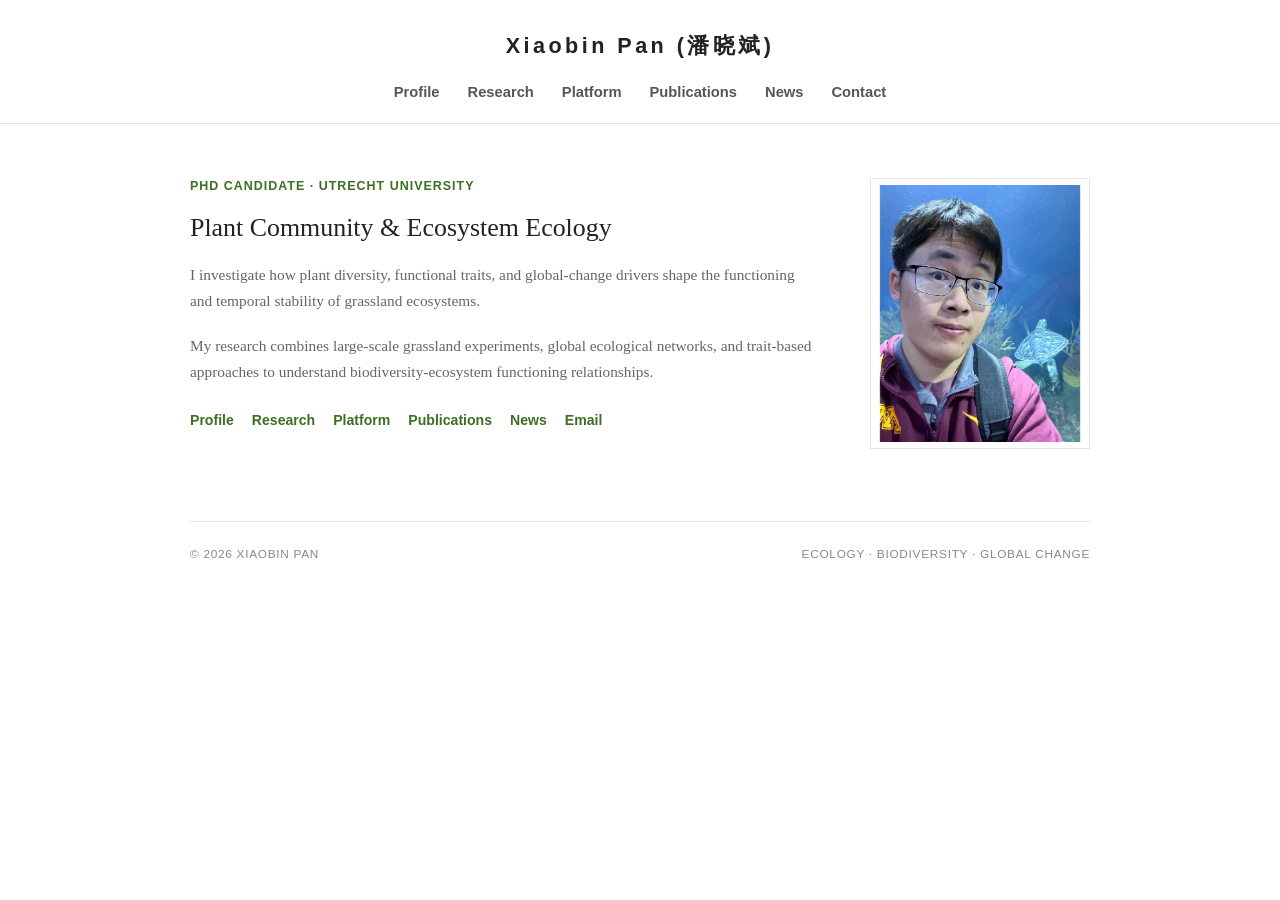
<file: index.html>
<!DOCTYPE html>
<html lang="en">
<head>
  <meta charset="UTF-8" />
  <meta name="viewport" content="width=device-width, initial-scale=1.0" />
  <meta name="description" content="Academic homepage for Xiaobin Pan, PhD Candidate in Ecology and Biodiversity at Utrecht University." />
  <title>Xiaobin Pan | Ecology &amp; Biodiversity</title>
  <script async src="https://www.googletagmanager.com/gtag/js?id=G-Z6T6BQZJZX"></script>
  <script>
    window.dataLayer = window.dataLayer || [];
    function gtag(){dataLayer.push(arguments);}
    gtag('js', new Date());
    gtag('config', 'G-Z6T6BQZJZX');
  </script>
  <link rel="stylesheet" href="assets/styles.css" />
</head>
<body>
  <header class="site-header">
    <nav class="nav" aria-label="Primary navigation">
      <a class="brand" href="index.html">Xiaobin Pan (潘晓斌)</a>
      <div class="nav-links">
        <a href="profile.html">Profile</a>
        <a href="research.html">Research</a>
        <a href="platform.html">Platform</a>
        <a href="publications.html">Publications</a>
        <a href="news.html">News</a>
        <a href="contact.html">Contact</a>
      </div>
    </nav>
  </header>

  <main class="home">
    <div class="home-main">
      <p class="eyebrow">PhD Candidate &middot; Utrecht University</p>
      <h1>Plant Community &amp; Ecosystem Ecology</h1>
      <p class="subtitle">I investigate how plant diversity, functional traits, and global-change drivers shape the functioning and temporal stability of grassland ecosystems.</p>
      <p class="subtitle">My research combines large-scale grassland experiments, global ecological networks, and trait-based approaches to understand biodiversity-ecosystem functioning relationships.</p>
      <div class="plain-links">
        <a href="profile.html">Profile</a>
        <a href="research.html">Research</a>
        <a href="platform.html">Platform</a>
        <a href="publications.html">Publications</a>
        <a href="news.html">News</a>
        <a href="mailto:x.pan1@uu.nl">Email</a>
      </div>
    </div>

    <div class="hero-media" aria-label="Profile photo and quick facts">
      <div class="portrait-panel">
        <img src="assets/profile-portrait.jpeg" alt="Portrait of Xiaobin Pan" />
      </div>
    </div>
  </main>

  <footer class="footer">
    <span>&copy; 2026 Xiaobin Pan</span>
    <span>Ecology &middot; Biodiversity &middot; Global Change</span>
  </footer>
</body>
</html>
</file>
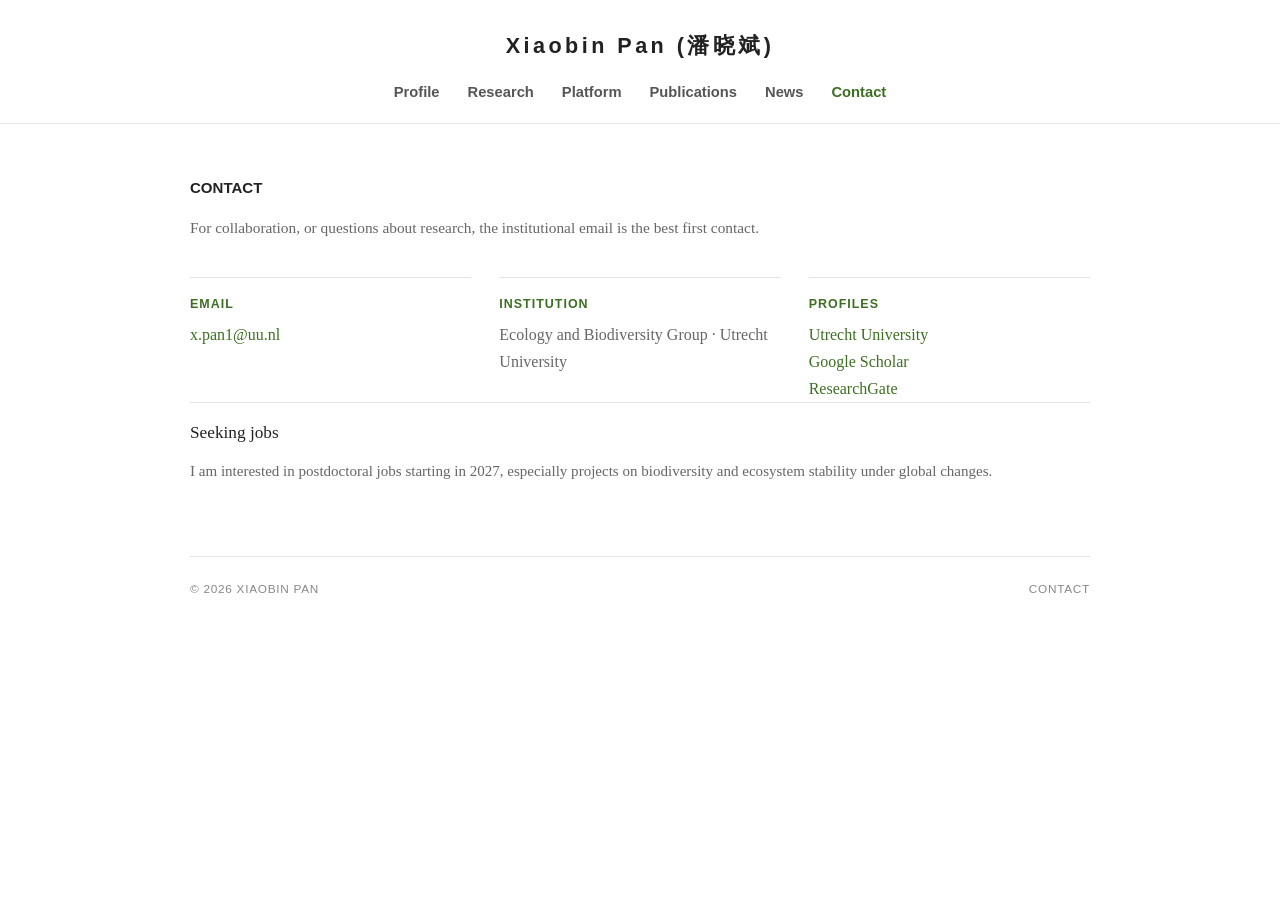
<file: contact.html>
<!DOCTYPE html>
<html lang="en">
<head>
  <meta charset="UTF-8" />
  <meta name="viewport" content="width=device-width, initial-scale=1.0" />
  <title>Contact | Xiaobin Pan</title>
  <script async src="https://www.googletagmanager.com/gtag/js?id=G-Z6T6BQZJZX"></script>
  <script>
    window.dataLayer = window.dataLayer || [];
    function gtag(){dataLayer.push(arguments);}
    gtag('js', new Date());
    gtag('config', 'G-Z6T6BQZJZX');
  </script>
  <link rel="stylesheet" href="assets/styles.css" />
</head>
<body>
  <header class="site-header">
    <nav class="nav" aria-label="Primary navigation">
      <a class="brand" href="index.html">Xiaobin Pan (潘晓斌)</a>
      <div class="nav-links">
        <a href="profile.html">Profile</a>
        <a href="research.html">Research</a>
        <a href="platform.html">Platform</a>
        <a href="publications.html">Publications</a>
        <a href="news.html">News</a>
        <a class="active" href="contact.html">Contact</a>
      </div>
    </nav>
  </header>

  <main>
    <section class="page">
      <div class="page-head">
        <p class="label">Contact</p>
        <div>
          <p class="lead">For collaboration, or questions about research, the institutional email is the best first contact.</p>
        </div>
      </div>

      <div class="contact-grid">
        <div class="contact-card">
          <span>Email</span>
          <a href="mailto:x.pan1@uu.nl">x.pan1@uu.nl</a>
        </div>
        <div class="contact-card">
          <span>Institution</span>
          <p>Ecology and Biodiversity Group &middot; Utrecht University</p>
        </div>
        <div class="contact-card">
          <span>Profiles</span>
          <a href="https://www.uu.nl/staff/XPan1" target="_blank" rel="noopener">Utrecht University</a><br />
          <a href="https://scholar.google.com/citations?user=YagwHn0AAAAJ" target="_blank" rel="noopener">Google Scholar</a><br />
          <a href="https://www.researchgate.net/profile/Xiaobin-Pan" target="_blank" rel="noopener">ResearchGate</a>
        </div>
      </div>

      <div class="note-band">
        <div>
          <h2>Seeking jobs</h2>
          <p>I am interested in postdoctoral jobs starting in 2027, especially projects on biodiversity and ecosystem stability under global changes.</p>
        </div>
      </div>
    </section>
  </main>

  <footer class="footer">
    <span>&copy; 2026 Xiaobin Pan</span>
    <span>Contact</span>
  </footer>
</body>
</html>
</file>
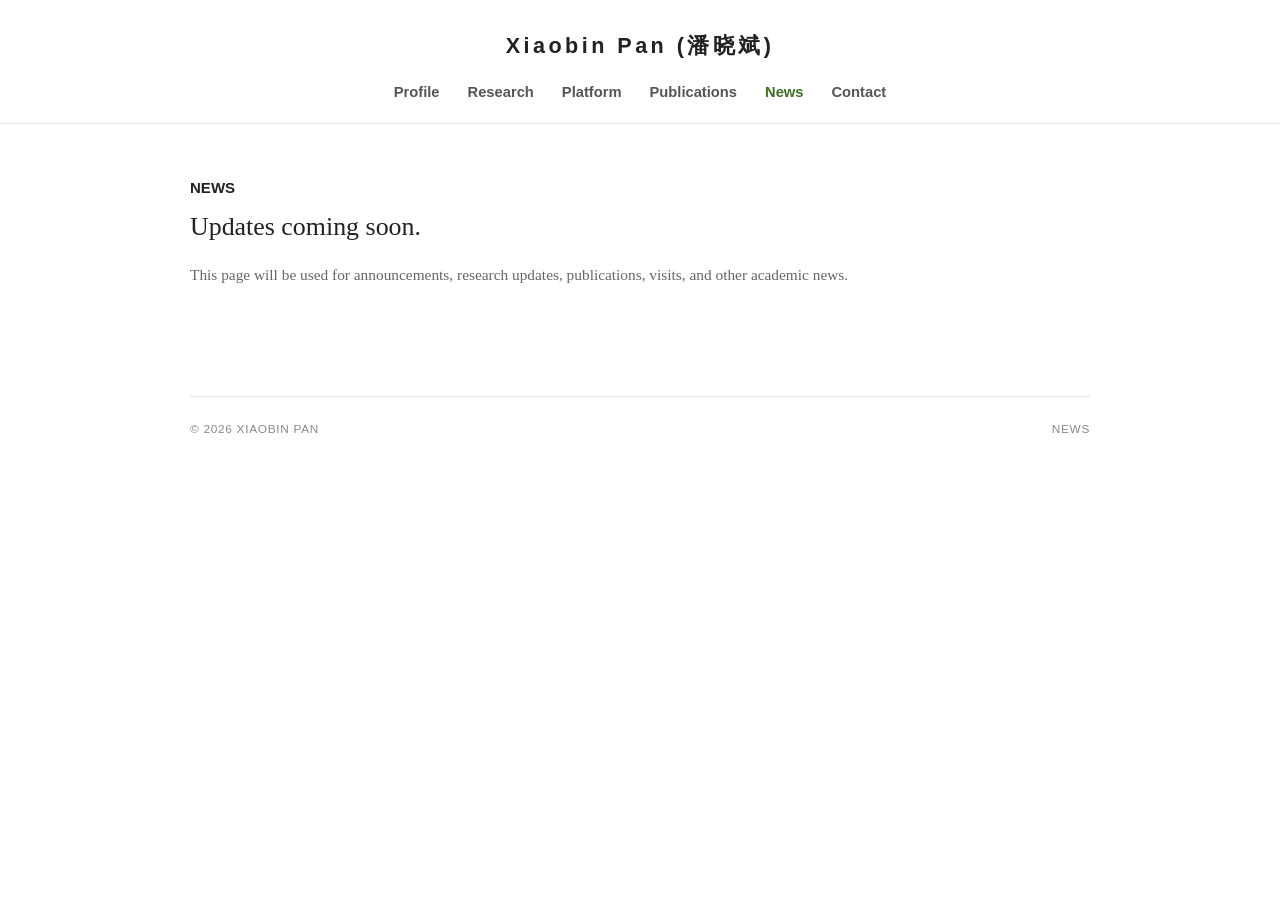
<file: news.html>
<!DOCTYPE html>
<html lang="en">
<head>
  <meta charset="UTF-8" />
  <meta name="viewport" content="width=device-width, initial-scale=1.0" />
  <title>News | Xiaobin Pan</title>
  <script async src="https://www.googletagmanager.com/gtag/js?id=G-Z6T6BQZJZX"></script>
  <script>
    window.dataLayer = window.dataLayer || [];
    function gtag(){dataLayer.push(arguments);}
    gtag('js', new Date());
    gtag('config', 'G-Z6T6BQZJZX');
  </script>
  <link rel="stylesheet" href="assets/styles.css" />
</head>
<body>
  <header class="site-header">
    <nav class="nav" aria-label="Primary navigation">
      <a class="brand" href="index.html">Xiaobin Pan (潘晓斌)</a>
      <div class="nav-links">
        <a href="profile.html">Profile</a>
        <a href="research.html">Research</a>
        <a href="platform.html">Platform</a>
        <a href="publications.html">Publications</a>
        <a class="active" href="news.html">News</a>
        <a href="contact.html">Contact</a>
      </div>
    </nav>
  </header>

  <main>
    <section class="page">
      <div class="page-head">
        <p class="label">News</p>
        <div>
          <h1>Updates coming soon.</h1>
          <p class="lead">This page will be used for announcements, research updates, publications, visits, and other academic news.</p>
        </div>
      </div>
    </section>
  </main>

  <footer class="footer">
    <span>&copy; 2026 Xiaobin Pan</span>
    <span>News</span>
  </footer>
</body>
</html>
</file>
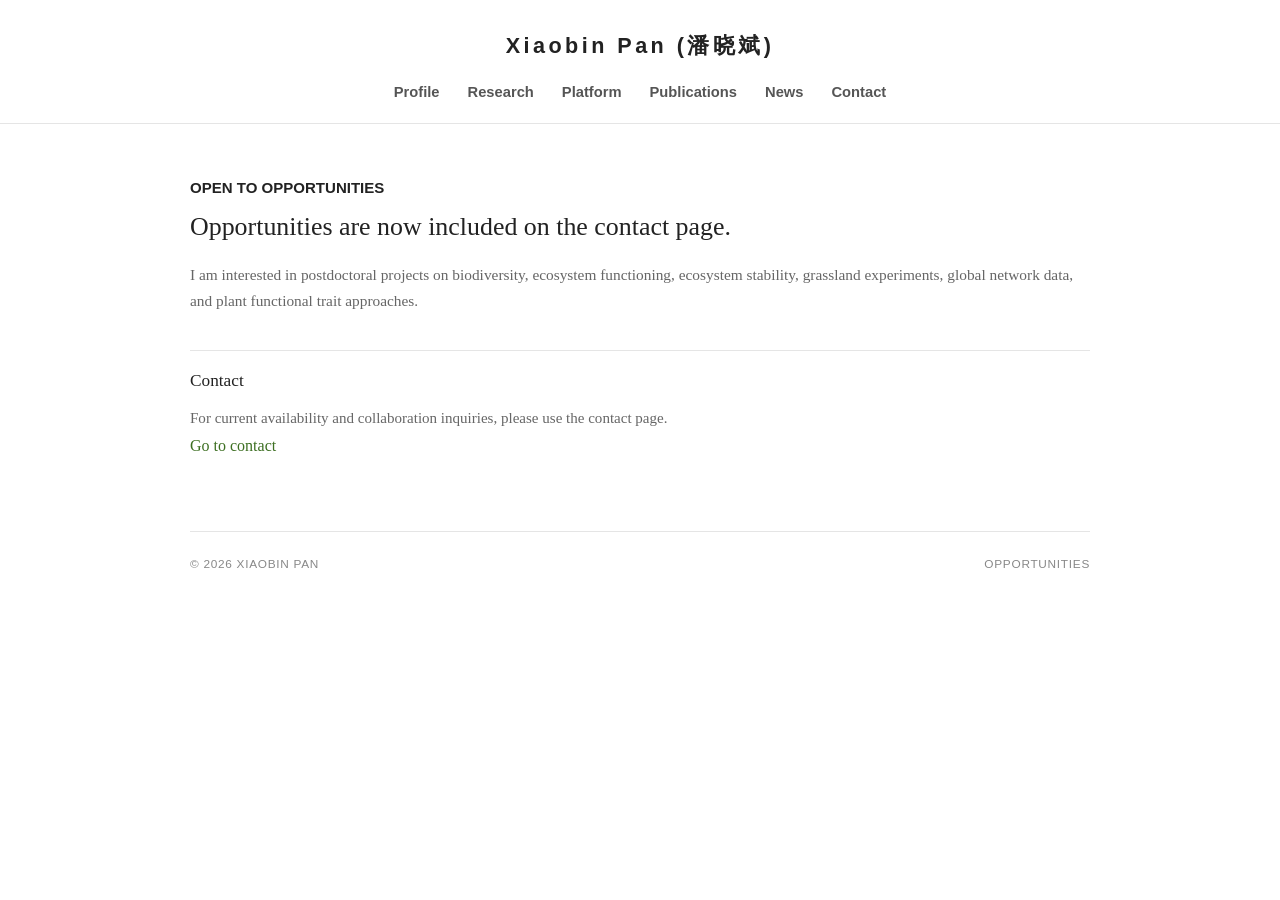
<file: opportunities.html>
<!DOCTYPE html>
<html lang="en">
<head>
  <meta charset="UTF-8" />
  <meta name="viewport" content="width=device-width, initial-scale=1.0" />
  <title>Opportunities | Xiaobin Pan</title>
  <script async src="https://www.googletagmanager.com/gtag/js?id=G-Z6T6BQZJZX"></script>
  <script>
    window.dataLayer = window.dataLayer || [];
    function gtag(){dataLayer.push(arguments);}
    gtag('js', new Date());
    gtag('config', 'G-Z6T6BQZJZX');
  </script>
  <link rel="stylesheet" href="assets/styles.css" />
</head>
<body>
  <header class="site-header">
    <nav class="nav" aria-label="Primary navigation">
      <a class="brand" href="index.html">Xiaobin Pan (潘晓斌)</a>
      <div class="nav-links">
        <a href="profile.html">Profile</a>
        <a href="research.html">Research</a>
        <a href="platform.html">Platform</a>
        <a href="publications.html">Publications</a>
        <a href="news.html">News</a>
        <a href="contact.html">Contact</a>
      </div>
    </nav>
  </header>

  <main>
    <section class="page">
      <div class="page-head">
        <p class="label">Open To Opportunities</p>
        <div>
          <h1>Opportunities are now included on the contact page.</h1>
          <p class="lead">I am interested in postdoctoral projects on biodiversity, ecosystem functioning, ecosystem stability, grassland experiments, global network data, and plant functional trait approaches.</p>
        </div>
      </div>

      <div class="note-band">
        <div>
          <h2>Contact</h2>
          <p>For current availability and collaboration inquiries, please use the contact page.</p>
        </div>
        <a href="contact.html">Go to contact</a>
      </div>
    </section>
  </main>

  <footer class="footer">
    <span>&copy; 2026 Xiaobin Pan</span>
    <span>Opportunities</span>
  </footer>
</body>
</html>
</file>
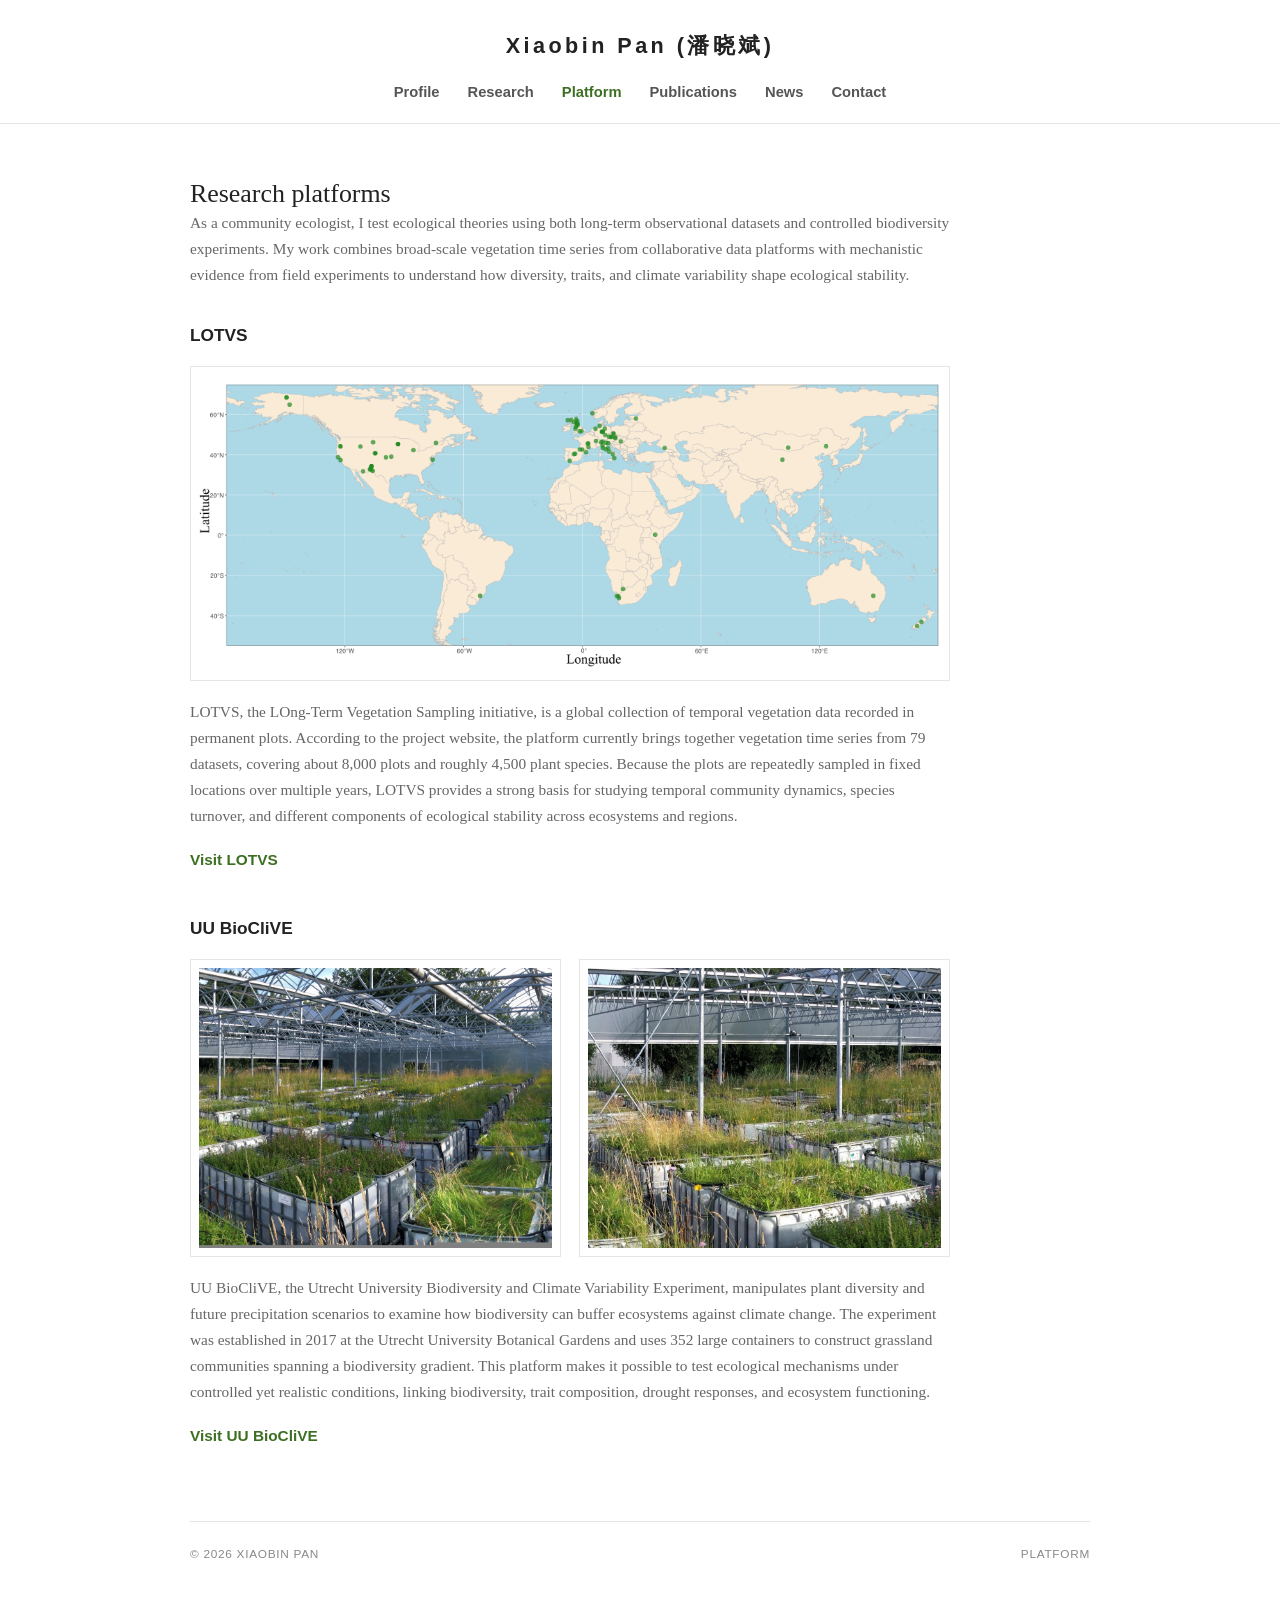
<file: platform.html>
<!DOCTYPE html>
<html lang="en">
<head>
  <meta charset="UTF-8" />
  <meta name="viewport" content="width=device-width, initial-scale=1.0" />
  <title>Platform | Xiaobin Pan</title>
  <script async src="https://www.googletagmanager.com/gtag/js?id=G-Z6T6BQZJZX"></script>
  <script>
    window.dataLayer = window.dataLayer || [];
    function gtag(){dataLayer.push(arguments);}
    gtag('js', new Date());
    gtag('config', 'G-Z6T6BQZJZX');
  </script>
  <link rel="stylesheet" href="assets/styles.css" />
</head>
<body>
  <header class="site-header">
    <nav class="nav" aria-label="Primary navigation">
      <a class="brand" href="index.html">Xiaobin Pan (潘晓斌)</a>
      <div class="nav-links">
        <a href="profile.html">Profile</a>
        <a href="research.html">Research</a>
        <a class="active" href="platform.html">Platform</a>
        <a href="publications.html">Publications</a>
        <a href="news.html">News</a>
        <a href="contact.html">Contact</a>
      </div>
    </nav>
  </header>

  <main>
    <section class="page">
      <div class="page-head">
        <div>
          <h1>Research platforms</h1>
          <p class="platform-intro">As a community ecologist, I test ecological theories using both long-term observational datasets and controlled biodiversity experiments. My work combines broad-scale vegetation time series from collaborative data platforms with mechanistic evidence from field experiments to understand how diversity, traits, and climate variability shape ecological stability.</p>
        </div>
      </div>

      <div class="platform-list">
        <article class="platform-item">
          <h2>LOTVS</h2>
          <figure>
            <img src="assets/platform-lotvs-figs1.png" alt="Global distribution of LOTVS datasets shown on a world map" />
          </figure>
          <p>LOTVS, the LOng-Term Vegetation Sampling initiative, is a global collection of temporal vegetation data recorded in permanent plots. According to the project website, the platform currently brings together vegetation time series from 79 datasets, covering about 8,000 plots and roughly 4,500 plant species. Because the plots are repeatedly sampled in fixed locations over multiple years, LOTVS provides a strong basis for studying temporal community dynamics, species turnover, and different components of ecological stability across ecosystems and regions.</p>
          <p class="platform-link"><a href="https://lotvs.csic.es/" target="_blank" rel="noopener noreferrer">Visit LOTVS</a></p>
        </article>

        <article class="platform-item">
          <h2>UU BioCliVE</h2>
          <div class="platform-gallery">
            <figure>
              <img src="assets/platform-bioclive.jpg" alt="Wide view across the experimental containers and greenhouse structure at the Utrecht University BioCliVE platform" />
            </figure>
            <figure>
              <img src="assets/platform-bioclive-clean-2.jpg" alt="Perspective view through the greenhouse structure and grassland experiment at UU BioCliVE" />
            </figure>
          </div>
          <p>UU BioCliVE, the Utrecht University Biodiversity and Climate Variability Experiment, manipulates plant diversity and future precipitation scenarios to examine how biodiversity can buffer ecosystems against climate change. The experiment was established in 2017 at the Utrecht University Botanical Gardens and uses 352 large containers to construct grassland communities spanning a biodiversity gradient. This platform makes it possible to test ecological mechanisms under controlled yet realistic conditions, linking biodiversity, trait composition, drought responses, and ecosystem functioning.</p>
          <p class="platform-link"><a href="https://www.uu.nl/en/research/ecology-and-biodiversity/research/uu-bioclive" target="_blank" rel="noopener noreferrer">Visit UU BioCliVE</a></p>
        </article>
      </div>
    </section>
  </main>

  <footer class="footer">
    <span>&copy; 2026 Xiaobin Pan</span>
    <span>Platform</span>
  </footer>
</body>
</html>
</file>
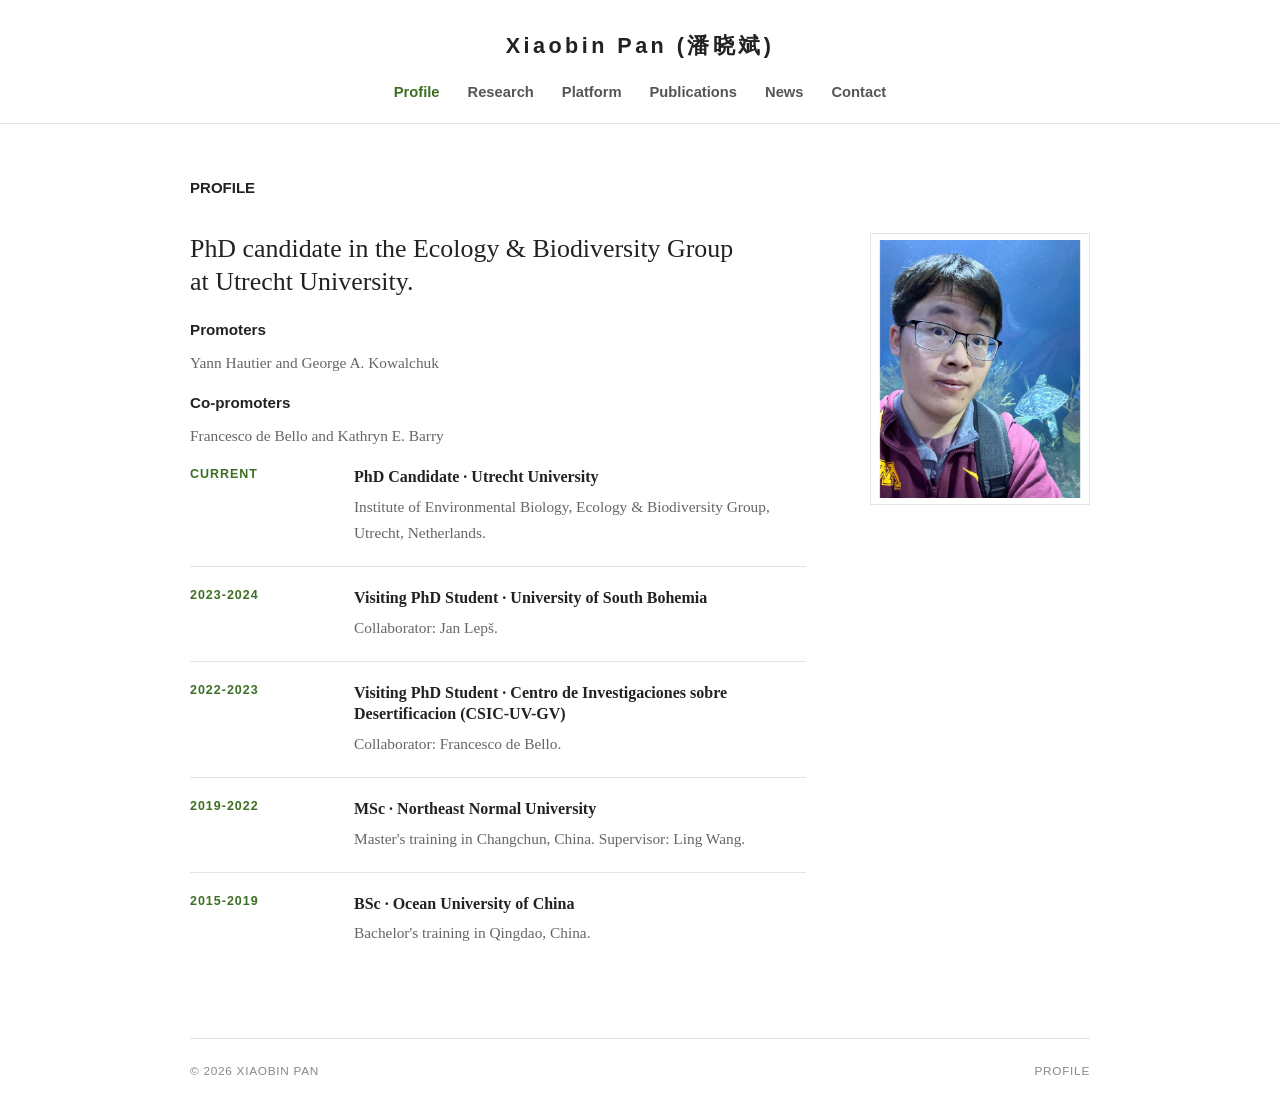
<file: profile.html>
<!DOCTYPE html>
<html lang="en">
<head>
  <meta charset="UTF-8" />
  <meta name="viewport" content="width=device-width, initial-scale=1.0" />
  <title>Profile | Xiaobin Pan</title>
  <script async src="https://www.googletagmanager.com/gtag/js?id=G-Z6T6BQZJZX"></script>
  <script>
    window.dataLayer = window.dataLayer || [];
    function gtag(){dataLayer.push(arguments);}
    gtag('js', new Date());
    gtag('config', 'G-Z6T6BQZJZX');
  </script>
  <link rel="stylesheet" href="assets/styles.css" />
</head>
<body>
  <header class="site-header">
    <nav class="nav" aria-label="Primary navigation">
      <a class="brand" href="index.html">Xiaobin Pan (潘晓斌)</a>
      <div class="nav-links">
        <a class="active" href="profile.html">Profile</a>
        <a href="research.html">Research</a>
        <a href="platform.html">Platform</a>
        <a href="publications.html">Publications</a>
        <a href="news.html">News</a>
        <a href="contact.html">Contact</a>
      </div>
    </nav>
  </header>

  <main>
    <section class="page">
      <div class="page-head">
        <p class="label">Profile</p>
      </div>

      <div class="profile-layout">
        <div class="profile-main">
          <h1>PhD candidate in the Ecology &amp; Biodiversity Group at Utrecht University.</h1>

          <div class="profile-intro">
            <div class="profile-block">
              <h3>Promoters</h3>
              <p>Yann Hautier and George A. Kowalchuk</p>

               <h3>Co-promoters</h3>
              <p>Francesco de Bello and Kathryn E. Barry</p>

            </div>
          </div>
          <div class="timeline">
            <article class="role">
              <time>Current</time>
              <div>
                <h3>PhD Candidate &middot; Utrecht University</h3>
                <p>Institute of Environmental Biology, Ecology &amp; Biodiversity Group, Utrecht, Netherlands.</p>
              </div>
            </article>
            <article class="role">
              <time>2023-2024</time>
              <div>
                <h3>Visiting PhD Student &middot; University of South Bohemia</h3>
                <p>Collaborator: Jan Lepš.</p>
              </div>
            </article>
            <article class="role">
              <time>2022-2023</time>
              <div>
                <h3>Visiting PhD Student &middot; Centro de Investigaciones sobre Desertificacion (CSIC-UV-GV)</h3>
                <p>Collaborator: Francesco de Bello.</p>
              </div>
            </article>
            <article class="role">
              <time>2019-2022</time>
              <div>
                <h3>MSc &middot; Northeast Normal University</h3>
                <p>Master's training in Changchun, China. Supervisor: Ling Wang.</p>
              </div>
            </article>
            <article class="role">
              <time>2015-2019</time>
              <div>
                <h3>BSc &middot; Ocean University of China</h3>
                <p>Bachelor's training in Qingdao, China.</p>
              </div>
            </article>
          </div>
        </div>

        <aside class="profile-photo">
          <div class="portrait-panel">
            <img src="assets/profile-portrait.jpeg" alt="Portrait of Xiaobin Pan" />
          </div>
        </aside>
      </div>
    </section>
  </main>

  <footer class="footer">
    <span>&copy; 2026 Xiaobin Pan</span>
    <span>Profile</span>
  </footer>
</body>
</html>
</file>
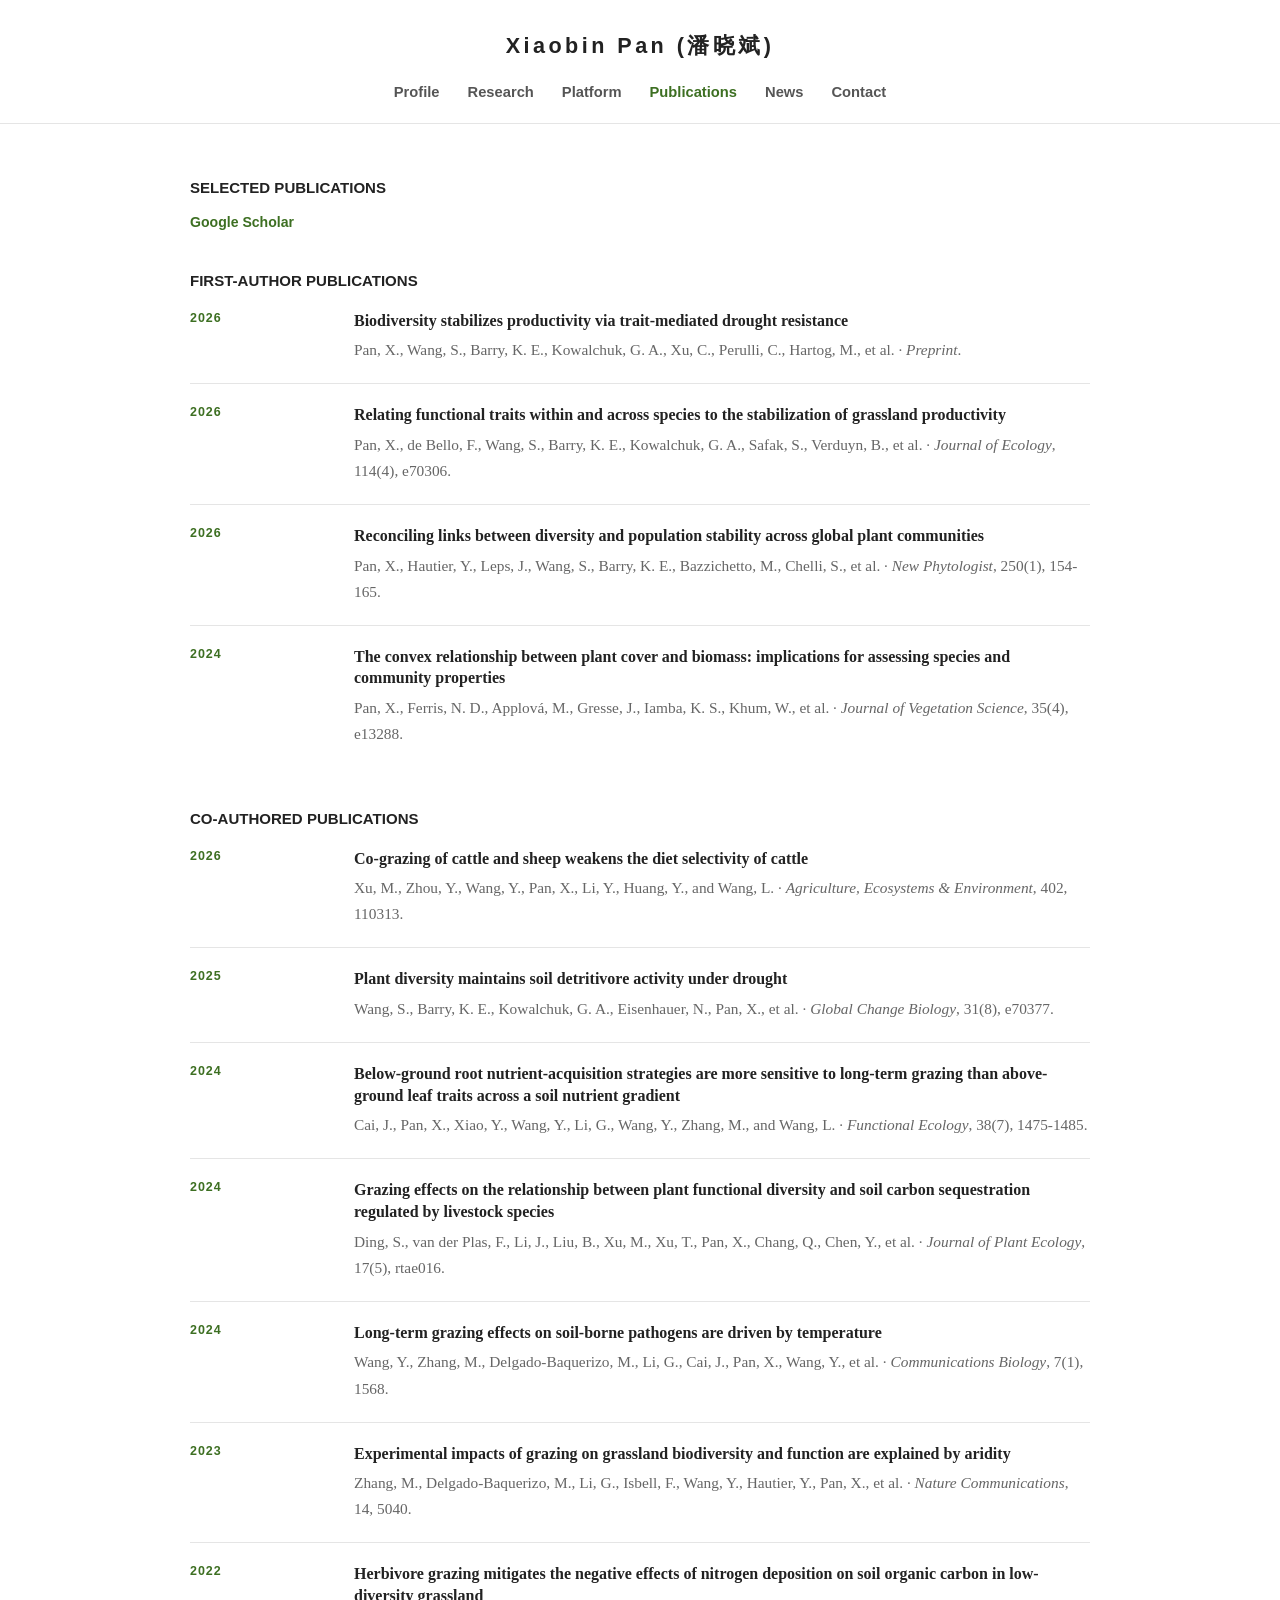
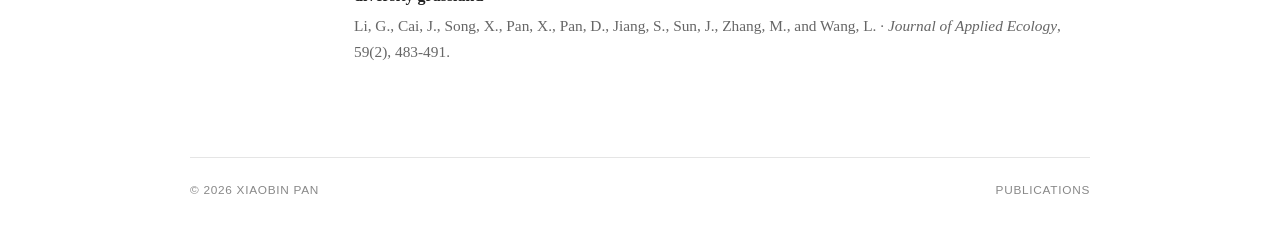
<file: publications.html>
<!DOCTYPE html>
<html lang="en">
<head>
  <meta charset="UTF-8" />
  <meta name="viewport" content="width=device-width, initial-scale=1.0" />
  <title>Publications | Xiaobin Pan</title>
  <script async src="https://www.googletagmanager.com/gtag/js?id=G-Z6T6BQZJZX"></script>
  <script>
    window.dataLayer = window.dataLayer || [];
    function gtag(){dataLayer.push(arguments);}
    gtag('js', new Date());
    gtag('config', 'G-Z6T6BQZJZX');
  </script>
  <link rel="stylesheet" href="assets/styles.css" />
</head>
<body>
  <header class="site-header">
    <nav class="nav" aria-label="Primary navigation">
      <a class="brand" href="index.html">Xiaobin Pan (潘晓斌)</a>
      <div class="nav-links">
        <a href="profile.html">Profile</a>
        <a href="research.html">Research</a>
        <a href="platform.html">Platform</a>
        <a class="active" href="publications.html">Publications</a>
        <a href="news.html">News</a>
        <a href="contact.html">Contact</a>
      </div>
    </nav>
  </header>

  <main>
    <section class="page">
      <div class="page-head">
        <p class="label">Selected Publications</p>
        <div>
          <p class="page-link"><a href="https://scholar.google.com/citations?user=YagwHn0AAAAJ&amp;hl=en" target="_blank" rel="noopener noreferrer">Google Scholar</a></p>
        </div>
      </div>

      <section class="pub-section" aria-labelledby="first-author-publications">
        <h2 id="first-author-publications" class="section-heading">First-author publications</h2>
        <div class="pub-list">
          <article class="pub first-author">
            <div class="year">2026</div>
            <div>
              <h3>Biodiversity stabilizes productivity via trait-mediated drought resistance</h3>
              <p>Pan, X., Wang, S., Barry, K. E., Kowalchuk, G. A., Xu, C., Perulli, C., Hartog, M., et al. &middot; <em>Preprint</em>.</p>
            </div>
          </article>
          <article class="pub first-author">
            <div class="year">2026</div>
            <div>
              <h3>Relating functional traits within and across species to the stabilization of grassland productivity</h3>
              <p>Pan, X., de Bello, F., Wang, S., Barry, K. E., Kowalchuk, G. A., Safak, S., Verduyn, B., et al. &middot; <em>Journal of Ecology</em>, 114(4), e70306.</p>
            </div>
          </article>
          <article class="pub first-author">
            <div class="year">2026</div>
            <div>
              <h3>Reconciling links between diversity and population stability across global plant communities</h3>
              <p>Pan, X., Hautier, Y., Leps, J., Wang, S., Barry, K. E., Bazzichetto, M., Chelli, S., et al. &middot; <em>New Phytologist</em>, 250(1), 154-165.</p>
            </div>
          </article>
          <article class="pub first-author">
            <div class="year">2024</div>
            <div>
              <h3>The convex relationship between plant cover and biomass: implications for assessing species and community properties</h3>
              <p>Pan, X., Ferris, N. D., Applov&aacute;, M., Gresse, J., Iamba, K. S., Khum, W., et al. &middot; <em>Journal of Vegetation Science</em>, 35(4), e13288.</p>
            </div>
          </article>
        </div>
      </section>

      <section class="pub-section" aria-labelledby="coauthored-publications">
        <h2 id="coauthored-publications" class="section-heading">Co-authored publications</h2>
        <div class="pub-list">
          <article class="pub">
            <div class="year">2026</div>
            <div>
              <h3>Co-grazing of cattle and sheep weakens the diet selectivity of cattle</h3>
              <p>Xu, M., Zhou, Y., Wang, Y., Pan, X., Li, Y., Huang, Y., and Wang, L. &middot; <em>Agriculture, Ecosystems &amp; Environment</em>, 402, 110313.</p>
            </div>
          </article>
          <article class="pub">
            <div class="year">2025</div>
            <div>
              <h3>Plant diversity maintains soil detritivore activity under drought</h3>
              <p>Wang, S., Barry, K. E., Kowalchuk, G. A., Eisenhauer, N., Pan, X., et al. &middot; <em>Global Change Biology</em>, 31(8), e70377.</p>
            </div>
          </article>
          <article class="pub">
            <div class="year">2024</div>
            <div>
              <h3>Below-ground root nutrient-acquisition strategies are more sensitive to long-term grazing than above-ground leaf traits across a soil nutrient gradient</h3>
              <p>Cai, J., Pan, X., Xiao, Y., Wang, Y., Li, G., Wang, Y., Zhang, M., and Wang, L. &middot; <em>Functional Ecology</em>, 38(7), 1475-1485.</p>
            </div>
          </article>
          <article class="pub">
            <div class="year">2024</div>
            <div>
              <h3>Grazing effects on the relationship between plant functional diversity and soil carbon sequestration regulated by livestock species</h3>
              <p>Ding, S., van der Plas, F., Li, J., Liu, B., Xu, M., Xu, T., Pan, X., Chang, Q., Chen, Y., et al. &middot; <em>Journal of Plant Ecology</em>, 17(5), rtae016.</p>
            </div>
          </article>
          <article class="pub">
            <div class="year">2024</div>
            <div>
              <h3>Long-term grazing effects on soil-borne pathogens are driven by temperature</h3>
              <p>Wang, Y., Zhang, M., Delgado-Baquerizo, M., Li, G., Cai, J., Pan, X., Wang, Y., et al. &middot; <em>Communications Biology</em>, 7(1), 1568.</p>
            </div>
          </article>
          <article class="pub">
            <div class="year">2023</div>
            <div>
              <h3>Experimental impacts of grazing on grassland biodiversity and function are explained by aridity</h3>
              <p>Zhang, M., Delgado-Baquerizo, M., Li, G., Isbell, F., Wang, Y., Hautier, Y., Pan, X., et al. &middot; <em>Nature Communications</em>, 14, 5040.</p>
            </div>
          </article>
          <article class="pub">
            <div class="year">2022</div>
            <div>
              <h3>Herbivore grazing mitigates the negative effects of nitrogen deposition on soil organic carbon in low-diversity grassland</h3>
              <p>Li, G., Cai, J., Song, X., Pan, X., Pan, D., Jiang, S., Sun, J., Zhang, M., and Wang, L. &middot; <em>Journal of Applied Ecology</em>, 59(2), 483-491.</p>
            </div>
          </article>
        </div>
      </section>
    </section>
  </main>

  <footer class="footer">
    <span>&copy; 2026 Xiaobin Pan</span>
    <span>Publications</span>
  </footer>
</body>
</html>
</file>
<file: assets/styles.css>
:root {
  --ink: #222222;
  --muted: #666666;
  --line: #e5e5e5;
  --accent: #3d6f22;
  --white: #ffffff;
}

* {
  box-sizing: border-box;
}

body {
  margin: 0;
  background: var(--white);
  color: var(--ink);
  font-family: Georgia, "Times New Roman", serif;
  font-size: 16px;
  line-height: 1.7;
}

a {
  color: var(--accent);
  text-decoration: none;
}

a:hover {
  text-decoration: underline;
}

img {
  display: block;
  max-width: 100%;
}

.site-header {
  border-bottom: 1px solid var(--line);
  padding: 34px 0 18px;
}

.nav {
  width: min(900px, calc(100% - 36px));
  margin: 0 auto;
  display: grid;
  gap: 22px;
  justify-items: center;
}

.brand {
  color: var(--ink);
  font-family: Arial, Helvetica, sans-serif;
  font-size: 1.35rem;
  font-weight: 700;
  letter-spacing: 0.16em;
  line-height: 1.1;
}

.brand:hover {
  text-decoration: none;
}

.nav-links {
  display: flex;
  flex-wrap: wrap;
  justify-content: center;
  gap: 28px;
  color: #555555;
  font-family: Arial, Helvetica, sans-serif;
  font-size: 0.92rem;
  font-weight: 700;
}

.nav-links a {
  color: inherit;
  text-decoration: none;
}

.nav-links a:hover,
.nav-links a.active {
  color: var(--accent);
}

.home,
.page,
.footer {
  width: min(900px, calc(100% - 36px));
  margin: 0 auto;
}

.home,
.page {
  padding: 54px 0 72px;
}

.home {
  display: grid;
  grid-template-columns: minmax(0, 1fr) 220px;
  gap: 52px;
  align-items: start;
}

.home-main,
.page-main {
  max-width: 680px;
}

.eyebrow,
.label,
.visual-title,
.contact-card span,
.role time,
.year {
  color: var(--accent);
  font-family: Arial, Helvetica, sans-serif;
  font-size: 0.78rem;
  font-weight: 700;
  letter-spacing: 0.08em;
  line-height: 1.3;
  text-transform: uppercase;
}

.eyebrow,
.label {
  margin: 0 0 18px;
}

h1 {
  margin: 0;
  color: var(--ink);
  font-size: 1.62rem;
  font-weight: 400;
  line-height: 1.25;
}

.page h1 {
  max-width: 720px;
}

h2 {
  margin: 0 0 14px;
  font-size: 1.08rem;
  font-weight: 400;
  line-height: 1.35;
}

h3 {
  margin: 0 0 6px;
  font-size: 1rem;
  line-height: 1.35;
}

.subtitle,
.lead,
.topic p,
.role p,
.pub p,
.model-note,
.note-band p,
.contact-card p {
  color: var(--muted);
}

.subtitle,
.lead {
  margin: 18px 0 0;
  font-size: 0.96rem;
}

.plain-links {
  display: flex;
  flex-wrap: wrap;
  gap: 8px 18px;
  margin-top: 24px;
  font-family: Arial, Helvetica, sans-serif;
  font-size: 0.88rem;
  font-weight: 700;
}

.plain-links a::after {
  color: #aaaaaa;
  content: "";
}

.portrait-panel {
  width: 220px;
  border: 1px solid var(--line);
  padding: 6px;
  background: #ffffff;
}

.portrait-panel img {
  width: 100%;
  aspect-ratio: 4 / 5;
  object-fit: cover;
  object-position: center top;
}

.profile-strip,
.hero-actions,
.button {
  display: none;
}

main {
  background: var(--white);
}

.page-head {
  margin-bottom: 36px;
}

.page-link {
  margin: 12px 0 0;
  font-family: Arial, Helvetica, sans-serif;
  font-size: 0.88rem;
  font-weight: 700;
}

.page-link a {
  color: var(--accent);
}

.content-grid,
.research-grid {
  display: grid;
  grid-template-columns: minmax(0, 1fr) 270px;
  gap: 42px;
  align-items: start;
}

.profile-layout {
  display: grid;
  grid-template-columns: minmax(0, 1fr) 240px;
  gap: 44px;
  align-items: start;
}

.profile-main h1 {
  max-width: 560px;
  font-size: 1.62rem;
  line-height: 1.25;
  margin-bottom: 6px;
}

.profile-intro {
  margin-top: 22px;
  margin-bottom: 18px;
  display: grid;
  gap: 18px;
}

.profile-block h3 {
  margin: 0 0 10px;
  font-family: Arial, Helvetica, sans-serif;
  font-size: 0.95rem;
  font-weight: 700;
  line-height: 1.35;
}

.profile-block p {
  margin: 0;
  color: var(--muted);
  font-size: 0.96rem;
  line-height: 1.6;
}

.profile-block p + h3 {
  margin-top: 18px;
}

.timeline {
  margin-top: 8px;
}

.profile-photo {
  justify-self: end;
}

.feature-list {
  display: grid;
  gap: 54px;
}

.feature-article {
  border-top: 1px solid var(--line);
  padding-top: 26px;
}

.feature-article:first-child {
  border-top: 0;
  padding-top: 0;
}

.feature-meta {
  margin: 0 0 16px;
  color: #5d7fba;
  font-size: 0.95rem;
  font-style: italic;
}

.feature-title {
  max-width: 900px;
  margin: 0 0 22px;
  color: #4d74b5;
  font-family: Arial, Helvetica, sans-serif;
  font-size: 1.28rem;
  font-weight: 700;
  line-height: 1.28;
}

.feature-image {
  margin: 0 0 18px;
  max-width: 760px;
  border: 1px solid var(--line);
  padding: 8px;
  background: #ffffff;
}

.feature-image img {
  width: 100%;
  height: auto;
  display: block;
}

.feature-summary {
  color: #4d74b5;
  font-family: Arial, Helvetica, sans-serif;
  font-size: 0.96rem;
  line-height: 1.55;
}

.platform-intro {
  max-width: 760px;
  margin: 0 0 34px;
  color: var(--muted);
  font-size: 0.96rem;
}

.platform-list {
  display: grid;
  gap: 44px;
}

.platform-item {
  display: grid;
  gap: 18px;
}

.platform-item h2 {
  margin: 0;
  font-family: Arial, Helvetica, sans-serif;
  font-size: 1.08rem;
  font-weight: 700;
}

.platform-item figure {
  max-width: 760px;
  margin: 0;
  border: 1px solid var(--line);
  padding: 8px;
  background: #ffffff;
}

.platform-item img {
  width: 100%;
  height: auto;
  display: block;
}

.platform-item p {
  max-width: 760px;
  margin: 0;
  color: var(--muted);
  font-size: 0.96rem;
}

.platform-gallery {
  max-width: 760px;
  display: grid;
  grid-template-columns: repeat(2, minmax(0, 1fr));
  gap: 18px;
}

.platform-gallery figure {
  margin: 0;
  border: 1px solid var(--line);
  padding: 8px;
  background: #ffffff;
}

.platform-gallery img {
  width: 100%;
  height: 280px;
  object-fit: cover;
  display: block;
}

.platform-link {
  font-family: Arial, Helvetica, sans-serif;
  font-size: 0.88rem;
  font-weight: 700;
}

.research-copy,
.timeline,
.pub-list {
  display: grid;
  gap: 0;
}

.pub-section + .pub-section {
  margin-top: 42px;
}

.section-heading {
  margin: 0 0 18px;
  font-family: Arial, Helvetica, sans-serif;
  font-size: 0.94rem;
  font-weight: 700;
  line-height: 1.35;
  text-transform: uppercase;
}

.page-head .label {
  margin-bottom: 14px;
  color: var(--ink);
  font-size: 0.94rem;
  letter-spacing: 0;
}

.topic,
.role,
.pub {
  border-top: 1px solid var(--line);
  padding: 20px 0;
}

.topic:first-child,
.role:first-child,
.pub:first-child {
  border-top: 0;
  padding-top: 0;
}

.topic p,
.role p,
.pub p {
  margin: 0;
  font-size: 0.96rem;
}

.research-visual,
.note-band,
.contact-card {
  border-top: 1px solid var(--line);
  padding-top: 18px;
}

.visual-title {
  margin: 0 0 14px;
}

.model-row {
  display: grid;
  grid-template-columns: 84px 1fr;
  gap: 12px;
  align-items: center;
  padding: 8px 0;
}

.model-row span {
  color: var(--muted);
  font-family: Arial, Helvetica, sans-serif;
  font-size: 0.75rem;
  font-weight: 700;
  text-transform: uppercase;
}

.bar {
  height: 5px;
  background: #dddddd;
}

.bar::before {
  content: "";
  display: block;
  width: var(--value);
  height: 100%;
  background: var(--bar-color, var(--accent));
}

.model-note,
.note-band p {
  margin: 14px 0 0;
  font-size: 0.94rem;
}

.role,
.pub {
  display: grid;
  grid-template-columns: 140px minmax(0, 1fr);
  gap: 24px;
}

.contact-grid {
  display: grid;
  grid-template-columns: repeat(3, 1fr);
  gap: 28px;
}

.contact-card span {
  display: block;
  margin-bottom: 8px;
}

.contact-card a,
.contact-card p {
  margin: 0;
  overflow-wrap: anywhere;
}

.footer {
  border-top: 1px solid var(--line);
  padding: 22px 0 34px;
  display: flex;
  justify-content: space-between;
  gap: 18px;
  color: #888888;
  font-family: Arial, Helvetica, sans-serif;
  font-size: 0.74rem;
  text-transform: uppercase;
  letter-spacing: 0.06em;
}

@media (max-width: 760px) {
  .site-header {
    padding-top: 26px;
  }

  .nav-links {
    gap: 14px 20px;
  }

  .home,
  .content-grid,
  .research-grid,
  .profile-layout,
  .contact-grid {
    grid-template-columns: 1fr;
  }

  .portrait-panel {
    width: min(260px, 100%);
  }

  .profile-photo {
    justify-self: start;
  }

  .feature-title {
    font-size: 1.18rem;
  }

  .role,
  .pub {
    grid-template-columns: 1fr;
    gap: 6px;
  }

  .platform-gallery {
    grid-template-columns: 1fr;
  }

  .platform-gallery img {
    height: auto;
  }

  .footer {
    flex-direction: column;
  }
}
</file>
